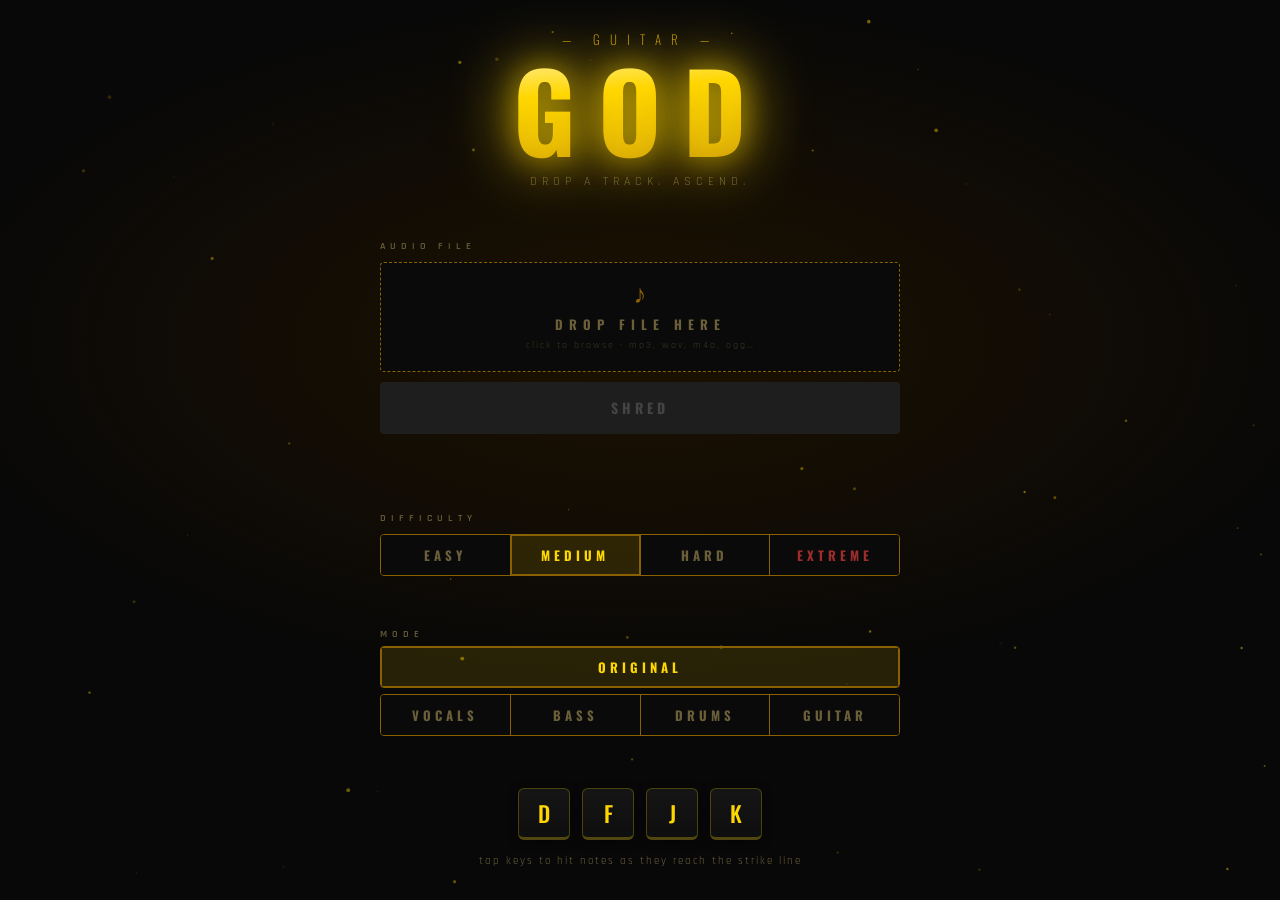
<file: index.html>
<!DOCTYPE html>
<html lang="en">
<head>
  <meta charset="UTF-8" />
  <meta name="viewport" content="width=device-width, initial-scale=1.0" />
  <title>Guitar God</title>
  <link rel="preconnect" href="https://fonts.googleapis.com" />
  <link rel="preconnect" href="https://fonts.gstatic.com" crossorigin />
  <link href="https://fonts.googleapis.com/css2?family=Rajdhani:wght@400;500;600;700&family=Oswald:wght@200;400;500;700&display=swap" rel="stylesheet" />
  <link rel="stylesheet" href="static/style.css" />

  <!-- Google Analytics 4 -->
  <script async src="https://www.googletagmanager.com/gtag/js?id=G-4F6S9PQG85"></script>
  <script>
    window.dataLayer = window.dataLayer || [];
    function gtag(){dataLayer.push(arguments);}
    gtag('js', new Date());
    gtag('config', 'G-4F6S9PQG85');
  </script>
</head>
<body>

  <!-- START -->
  <div id="screen-start" class="screen active">
    <canvas id="bg-canvas"></canvas>
    <div class="start-content">
      <div class="start-logo">
        <div class="logo-eyebrow">— GUITAR —</div>
        <div class="logo-main">GOD</div>
        <div class="logo-sub">drop a track. ascend.</div>
      </div>

      <div class="start-input-wrap">
        <div class="input-label">AUDIO FILE</div>
        <div class="drop-zone" id="drop-zone">
          <input type="file" id="file-input" accept="audio/*,.mp3,.wav,.ogg,.m4a,.flac,.aac,.opus,.mp4" />
          <div class="drop-zone-inner">
            <div class="drop-zone-icon">♪</div>
            <div class="drop-zone-text" id="drop-zone-text">DROP FILE HERE</div>
            <div class="drop-zone-sub">click to browse · mp3, wav, m4a, ogg…</div>
          </div>
        </div>
        <button id="shred-btn" disabled>SHRED</button>
        <div id="status-msg"></div>
        <div id="progress-container" style="display: none;">
          <div id="progress-label">Processing audio...</div>
          <div id="progress-bar">
            <div id="progress-fill"></div>
          </div>
          <div id="progress-percent">0%</div>
        </div>
      </div>

      <div class="diff-wrap">
        <div class="input-label">DIFFICULTY</div>
        <div class="diff-row">
          <button class="diff-btn" data-diff="easy">EASY</button>
          <button class="diff-btn diff-btn-active" data-diff="medium">MEDIUM</button>
          <button class="diff-btn" data-diff="hard">HARD</button>
          <button class="diff-btn diff-btn-extreme" data-diff="extreme">EXTREME</button>
        </div>
      </div>

      <div class="mode-wrap">
        <div class="input-label">MODE</div>
        <div class="mode-original-row">
          <button class="mode-btn mode-btn-active" data-mode="original">ORIGINAL</button>
        </div>
        <div class="mode-stems-row">
          <button class="mode-btn" data-mode="vocals">VOCALS</button>
          <button class="mode-btn" data-mode="bass">BASS</button>
          <button class="mode-btn" data-mode="drums">DRUMS</button>
          <button class="mode-btn" data-mode="guitar">GUITAR</button>
        </div>
      </div>

      <div class="start-controls">
        <div class="controls-keys">
          <div class="ctrl-key" data-i="0">D</div>
          <div class="ctrl-key" data-i="1">F</div>
          <div class="ctrl-key" data-i="2">J</div>
          <div class="ctrl-key" data-i="3">K</div>
        </div>
        <div class="controls-hint">tap keys to hit notes as they reach the strike line</div>
      </div>
    </div>
  </div>

  <!-- GAME -->
  <div id="screen-game" class="screen">
    <div id="hud">
      <div class="hud-stat">
        <div class="hud-label">SCORE</div>
        <div class="hud-score-row">
          <div class="hud-val" id="score-val">0000000</div>
          <div class="hud-mult" id="mult-val">×1</div>
        </div>
      </div>
      <div class="hud-center">
        <div id="song-title-hud"></div>
      </div>
      <div class="hud-stat hud-stat-right">
        <div class="hud-label">FAITH</div>
        <div class="health-bar">
          <div id="health-fill"></div>
        </div>
      </div>
    </div>

    <div id="game-layout">
      <div id="side-panel">
        <div id="now-playing">
          <div id="np-title"></div>
          <div id="np-artist"></div>
        </div>
        <div id="combo-block">
          <div id="combo-val">×0</div>
          <div class="hud-label">COMBO</div>
        </div>
      </div>

      <div id="highway-col">
        <canvas id="highway"></canvas>
        <div id="strike-keys">
          <div class="skey" id="skey-d">D</div>
          <div class="skey" id="skey-f">F</div>
          <div class="skey" id="skey-j">J</div>
          <div class="skey" id="skey-k">K</div>
        </div>
      </div>
    </div>

    <div id="judgment"></div>
    <div id="miss-vignette"></div>
  </div>

  <!-- RESULT -->
  <div id="screen-result" class="screen">
    <div class="result-content">
      <div id="result-headline">ASCENDED</div>
      <div id="result-song"></div>
      <div class="result-row">
        <div class="result-stat">
          <div class="rs-val" id="r-score">0000000</div>
          <div class="rs-label">SCORE</div>
        </div>
        <div class="rs-divider"></div>
        <div class="result-stat">
          <div class="rs-val" id="r-combo">×0</div>
          <div class="rs-label">MAX COMBO</div>
        </div>
        <div class="rs-divider"></div>
        <div class="result-stat">
          <div class="rs-val" id="r-acc">0%</div>
          <div class="rs-label">ACCURACY</div>
        </div>
      </div>
      <div class="result-pills">
        <span class="rpill rpill-p" id="r-perfect">0 PERFECT</span>
        <span class="rpill rpill-g" id="r-good">0 GOOD</span>
        <span class="rpill rpill-m" id="r-miss">0 MISS</span>
      </div>
      <div class="result-btns">
        <button id="play-again-btn">PLAY AGAIN</button>
        <button id="new-song-btn">NEW SONG</button>
      </div>
    </div>
  </div>

  <!-- COUNTDOWN -->
  <div id="countdown-overlay">
    <div id="countdown-num"></div>
  </div>

  <script src="static/game.js"></script>
</body>
</html>
</file>
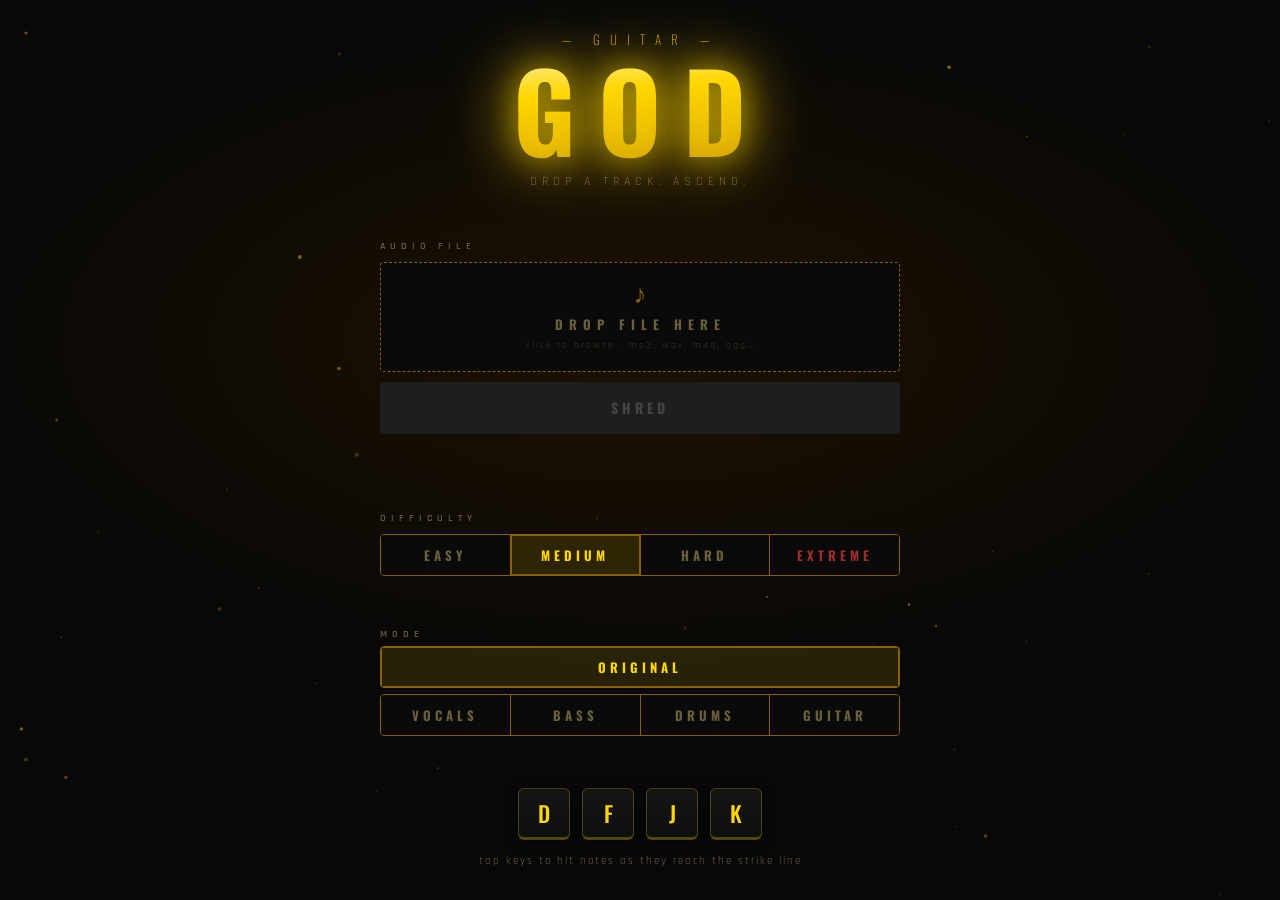
<file: static/index.html>
<!DOCTYPE html>
<html lang="en">
<head>
  <meta charset="UTF-8" />
  <meta name="viewport" content="width=device-width, initial-scale=1.0" />
  <title>Guitar God</title>
  <link rel="preconnect" href="https://fonts.googleapis.com" />
  <link rel="preconnect" href="https://fonts.gstatic.com" crossorigin />
  <link href="https://fonts.googleapis.com/css2?family=Rajdhani:wght@400;500;600;700&family=Oswald:wght@200;400;500;700&display=swap" rel="stylesheet" />
  <link rel="stylesheet" href="/static/style.css" />

  <!-- Google Analytics 4 -->
  <script async src="https://www.googletagmanager.com/gtag/js?id=G-4F6S9PQG85"></script>
  <script>
    window.dataLayer = window.dataLayer || [];
    function gtag(){dataLayer.push(arguments);}
    gtag('js', new Date());
    gtag('config', 'G-4F6S9PQG85');
  </script>
</head>
<body>

  <!-- START -->
  <div id="screen-start" class="screen active">
    <canvas id="bg-canvas"></canvas>
    <div class="start-content">
      <div class="start-logo">
        <div class="logo-eyebrow">— GUITAR —</div>
        <div class="logo-main">GOD</div>
        <div class="logo-sub">drop a track. ascend.</div>
      </div>

      <div class="start-input-wrap">
        <div class="input-label">AUDIO FILE</div>
        <div class="drop-zone" id="drop-zone">
          <input type="file" id="file-input" accept="audio/*,.mp3,.wav,.ogg,.m4a,.flac,.aac,.opus,.mp4" />
          <div class="drop-zone-inner">
            <div class="drop-zone-icon">♪</div>
            <div class="drop-zone-text" id="drop-zone-text">DROP FILE HERE</div>
            <div class="drop-zone-sub">click to browse · mp3, wav, m4a, ogg…</div>
          </div>
        </div>
        <button id="shred-btn" disabled>SHRED</button>
        <div id="status-msg"></div>
      </div>

      <div class="diff-wrap">
        <div class="input-label">DIFFICULTY</div>
        <div class="diff-row">
          <button class="diff-btn" data-diff="easy">EASY</button>
          <button class="diff-btn diff-btn-active" data-diff="medium">MEDIUM</button>
          <button class="diff-btn" data-diff="hard">HARD</button>
          <button class="diff-btn diff-btn-extreme" data-diff="extreme">EXTREME</button>
        </div>
      </div>

      <div class="mode-wrap">
        <div class="input-label">MODE</div>
        <div class="mode-original-row">
          <button class="mode-btn mode-btn-active" data-mode="original">ORIGINAL</button>
        </div>
        <div class="mode-stems-row">
          <button class="mode-btn" data-mode="vocals">VOCALS</button>
          <button class="mode-btn" data-mode="bass">BASS</button>
          <button class="mode-btn" data-mode="drums">DRUMS</button>
          <button class="mode-btn" data-mode="guitar">GUITAR</button>
        </div>
      </div>

      <div class="start-controls">
        <div class="controls-keys">
          <div class="ctrl-key" data-i="0">D</div>
          <div class="ctrl-key" data-i="1">F</div>
          <div class="ctrl-key" data-i="2">J</div>
          <div class="ctrl-key" data-i="3">K</div>
        </div>
        <div class="controls-hint">tap keys to hit notes as they reach the strike line</div>
      </div>
    </div>
  </div>

  <!-- GAME -->
  <div id="screen-game" class="screen">
    <div id="hud">
      <div class="hud-stat">
        <div class="hud-label">SCORE</div>
        <div class="hud-score-row">
          <div class="hud-val" id="score-val">0000000</div>
          <div class="hud-mult" id="mult-val">×1</div>
        </div>
      </div>
      <div class="hud-center">
        <div id="song-title-hud"></div>
      </div>
      <div class="hud-stat hud-stat-right">
        <div class="hud-label">FAITH</div>
        <div class="health-bar">
          <div id="health-fill"></div>
        </div>
      </div>
    </div>

    <div id="game-layout">
      <div id="side-panel">
        <div id="now-playing">
          <div id="np-title"></div>
          <div id="np-artist"></div>
        </div>
        <div id="combo-block">
          <div id="combo-val">×0</div>
          <div class="hud-label">COMBO</div>
        </div>
      </div>

      <div id="highway-col">
        <canvas id="highway"></canvas>
        <div id="strike-keys">
          <div class="skey" id="skey-d">D</div>
          <div class="skey" id="skey-f">F</div>
          <div class="skey" id="skey-j">J</div>
          <div class="skey" id="skey-k">K</div>
        </div>
      </div>
    </div>

    <div id="judgment"></div>
    <div id="miss-vignette"></div>
  </div>

  <!-- RESULT -->
  <div id="screen-result" class="screen">
    <div class="result-content">
      <div id="result-headline">ASCENDED</div>
      <div id="result-song"></div>
      <div class="result-row">
        <div class="result-stat">
          <div class="rs-val" id="r-score">0000000</div>
          <div class="rs-label">SCORE</div>
        </div>
        <div class="rs-divider"></div>
        <div class="result-stat">
          <div class="rs-val" id="r-combo">×0</div>
          <div class="rs-label">MAX COMBO</div>
        </div>
        <div class="rs-divider"></div>
        <div class="result-stat">
          <div class="rs-val" id="r-acc">0%</div>
          <div class="rs-label">ACCURACY</div>
        </div>
      </div>
      <div class="result-pills">
        <span class="rpill rpill-p" id="r-perfect">0 PERFECT</span>
        <span class="rpill rpill-g" id="r-good">0 GOOD</span>
        <span class="rpill rpill-m" id="r-miss">0 MISS</span>
      </div>
      <div class="result-btns">
        <button id="play-again-btn">PLAY AGAIN</button>
        <button id="new-song-btn">NEW SONG</button>
      </div>
    </div>
  </div>

  <!-- COUNTDOWN -->
  <div id="countdown-overlay">
    <div id="countdown-num"></div>
  </div>

  <script src="/static/game.js"></script>
</body>
</html>
</file>
<file: static/style.css>
/* reset */
*, *::before, *::after { box-sizing: border-box; margin: 0; padding: 0; }
html, body {
  width: 100%; height: 100%;
  overflow: hidden;
  background: #080808;
  color: #f0e6c0;
  font-family: 'Rajdhani', sans-serif;
  -webkit-font-smoothing: antialiased;
}

/* ─── tokens ─────────────────────────────────────────────────────── */
:root {
  --gold:      #FFD700;
  --gold-mid:  #D4A800;
  --gold-dark: #8B6000;
  --gold-a20:  rgba(255,215,0,.20);
  --gold-a10:  rgba(255,215,0,.10);
  --gold-a05:  rgba(255,215,0,.05);
  --bg:        #080808;
  --bg1:       #0e0e0e;
  --bg2:       #141414;
  --text:      #f0e6c0;
  --text-dim:  #6b5f3a;
  --glow-sm:   0 0 8px rgba(255,215,0,.5);
  --glow-md:   0 0 16px rgba(255,215,0,.4), 0 0 40px rgba(255,215,0,.15);
  --glow-lg:   0 0 30px rgba(255,215,0,.55), 0 0 80px rgba(255,215,0,.2);
}

/* ─── screens ────────────────────────────────────────────────────── */
.screen { display: none; position: absolute; inset: 0; flex-direction: column; }
.screen.active { display: flex; }

/* ═══════════════════════════════════════════════════════════════════
   START SCREEN
═══════════════════════════════════════════════════════════════════ */
#screen-start {
  align-items: center;
  justify-content: center;
  background:
    radial-gradient(ellipse 80% 55% at 50% 38%, rgba(30,18,0,.95) 0%, var(--bg) 70%);
}

#bg-canvas {
  position: absolute;
  inset: 0;
  pointer-events: none;
}

.start-content {
  position: relative;
  display: flex;
  flex-direction: column;
  align-items: center;
  gap: 52px;
}

/* logo */
.start-logo {
  display: flex;
  flex-direction: column;
  align-items: center;
  gap: 0;
  line-height: 1;
}
.logo-eyebrow {
  font-family: 'Oswald', sans-serif;
  font-weight: 200;
  font-size: 13px;
  letter-spacing: 10px;
  color: var(--gold-mid);
  margin-bottom: 8px;
}
.logo-main {
  font-family: 'Oswald', sans-serif;
  font-weight: 700;
  font-size: 108px;
  letter-spacing: 22px;
  color: var(--gold);
  text-shadow: var(--glow-lg);
  /* subtle inner structure */
  background: linear-gradient(175deg, #fff7cc 0%, #FFD700 35%, #C8960C 100%);
  -webkit-background-clip: text;
  -webkit-text-fill-color: transparent;
  background-clip: text;
  filter: drop-shadow(0 0 30px rgba(255,215,0,.6));
}
.logo-sub {
  font-size: 12px;
  letter-spacing: 5px;
  color: var(--text-dim);
  margin-top: 14px;
  text-transform: uppercase;
}

/* input area */
.start-input-wrap {
  width: 520px;
  display: flex;
  flex-direction: column;
  gap: 10px;
}
.input-label {
  font-size: 10px;
  letter-spacing: 5px;
  color: var(--text-dim);
  font-weight: 600;
}
.drop-zone {
  position: relative;
  height: 110px;
  border: 1px dashed var(--gold-dark);
  border-radius: 4px;
  background: #0a0a0a;
  cursor: pointer;
  display: flex;
  align-items: center;
  justify-content: center;
  transition: border-color .18s, box-shadow .18s, background .18s;
}
.drop-zone:hover,
.drop-zone.drag-over {
  border-color: var(--gold-mid);
  background: rgba(255,215,0,.04);
  box-shadow: 0 0 0 1px var(--gold-dark), var(--glow-sm);
}
.drop-zone.has-file {
  border-style: solid;
  border-color: var(--gold-dark);
  background: rgba(255,215,0,.03);
}
.drop-zone input[type="file"] {
  display: none;
}
.drop-zone-inner {
  display: flex;
  flex-direction: column;
  align-items: center;
  gap: 5px;
  pointer-events: none;
}
.drop-zone-icon {
  font-size: 26px;
  color: var(--gold-dark);
  line-height: 1;
  transition: color .18s;
}
.drop-zone.has-file .drop-zone-icon { color: var(--gold); }
.drop-zone-text {
  font-family: 'Oswald', sans-serif;
  font-size: 13px;
  font-weight: 700;
  letter-spacing: 6px;
  color: var(--text-dim);
  transition: color .18s;
  max-width: 460px;
  overflow: hidden;
  text-overflow: ellipsis;
  white-space: nowrap;
}
.drop-zone.has-file .drop-zone-text { color: var(--gold); letter-spacing: 2px; font-size: 12px; }
.drop-zone-sub {
  font-size: 10px;
  letter-spacing: 2px;
  color: rgba(107,95,58,.5);
}
.drop-zone.has-file .drop-zone-sub { display: none; }
#shred-btn {
  height: 52px;
  width: 100%;
  background: var(--gold);
  border: none;
  color: #000;
  font-family: 'Oswald', sans-serif;
  font-size: 14px;
  font-weight: 700;
  letter-spacing: 4px;
  cursor: pointer;
  transition: background .15s;
  border-radius: 4px;
}
#shred-btn:hover  { background: #ffe14d; }
#shred-btn:active { background: var(--gold-mid); }
#shred-btn:disabled { background: #1e1e1e; color: #444; cursor: not-allowed; }
#status-msg {
  font-size: 11px;
  letter-spacing: 3px;
  color: var(--gold-dark);
  min-height: 16px;
  text-transform: uppercase;
}

/* difficulty selector */
.diff-wrap {
  width: 520px;
  display: flex;
  flex-direction: column;
  gap: 10px;
}
.diff-row {
  display: flex;
  gap: 0;
  height: 42px;
  border: 1px solid var(--gold-dark);
  border-radius: 4px;
  overflow: hidden;
}
.diff-btn {
  flex: 1;
  background: #0a0a0a;
  border: none;
  border-right: 1px solid var(--gold-dark);
  color: var(--text-dim);
  font-family: 'Oswald', sans-serif;
  font-size: 13px;
  font-weight: 700;
  letter-spacing: 4px;
  cursor: pointer;
  transition: background .15s, color .15s;
}
.diff-btn:last-child { border-right: none; }
.diff-btn:hover { background: rgba(255,215,0,.07); color: var(--gold); }
.diff-btn-active {
  background: rgba(255,215,0,.12);
  color: var(--gold);
  box-shadow: inset 0 0 0 1px var(--gold-dark);
}
.diff-btn-extreme { color: rgba(220,60,60,.70); }
.diff-btn-extreme:hover { background: rgba(220,60,60,.08); color: #e05050; }
.diff-btn-extreme.diff-btn-active {
  background: rgba(220,60,60,.12);
  color: #e05050;
  box-shadow: inset 0 0 0 1px rgba(180,40,40,.5);
}

/* mode selector */
.mode-wrap {
  width: 520px;
  display: flex;
  flex-direction: column;
  gap: 6px;
}
.mode-original-row {
  display: flex;
  height: 42px;
  border: 1px solid var(--gold-dark);
  border-radius: 4px;
  overflow: hidden;
}
.mode-stems-row {
  display: flex;
  height: 42px;
  border: 1px solid var(--gold-dark);
  border-radius: 4px;
  overflow: hidden;
}
.mode-btn {
  flex: 1;
  background: #0a0a0a;
  border: none;
  border-right: 1px solid var(--gold-dark);
  color: var(--text-dim);
  font-family: 'Oswald', sans-serif;
  font-size: 13px;
  font-weight: 700;
  letter-spacing: 4px;
  cursor: pointer;
  transition: background .15s, color .15s;
  width: 100%;
}
.mode-btn:last-child { border-right: none; }
.mode-btn:hover { background: rgba(255,215,0,.07); color: var(--gold); }
.mode-btn-active {
  background: rgba(255,215,0,.12);
  color: var(--gold);
  box-shadow: inset 0 0 0 1px var(--gold-dark);
}

/* key hints */
.start-controls {
  display: flex;
  flex-direction: column;
  align-items: center;
  gap: 14px;
}
.controls-keys {
  display: flex;
  gap: 12px;
}
.ctrl-key {
  width: 52px;
  height: 52px;
  border: 1px solid rgba(255,215,0,.25);
  border-bottom: 3px solid rgba(255,215,0,.25);
  border-radius: 6px;
  background: linear-gradient(180deg, #151515 0%, #0e0e0e 100%);
  display: flex;
  align-items: center;
  justify-content: center;
  font-family: 'Oswald', sans-serif;
  font-size: 22px;
  font-weight: 500;
  color: var(--gold);
  box-shadow: 0 2px 8px rgba(0,0,0,.6);
}
.controls-hint {
  font-size: 11px;
  letter-spacing: 2px;
  color: var(--text-dim);
}

/* ═══════════════════════════════════════════════════════════════════
   GAME SCREEN
═══════════════════════════════════════════════════════════════════ */
#screen-game {
  background: var(--bg);
}

/* HUD */
#hud {
  height: 64px;
  flex-shrink: 0;
  display: flex;
  align-items: center;
  justify-content: space-between;
  padding: 0 28px;
  background: rgba(0,0,0,.85);
  border-bottom: 1px solid rgba(255,215,0,.1);
}
.hud-label {
  font-size: 10px;
  letter-spacing: 4px;
  color: var(--text-dim);
  font-weight: 600;
  display: block;
}
.hud-val {
  font-family: 'Oswald', sans-serif;
  font-size: 32px;
  color: var(--gold);
  letter-spacing: 2px;
  text-shadow: var(--glow-sm);
  line-height: 1;
}
.hud-score-row {
  display: flex;
  align-items: baseline;
  gap: 10px;
}
.hud-mult {
  font-family: 'Oswald', sans-serif;
  font-size: 18px;
  font-weight: 500;
  letter-spacing: 1px;
  color: rgba(255,215,0,.45);
  transition: color .15s, text-shadow .15s;
}
.hud-mult.maxed {
  color: var(--gold);
  text-shadow: var(--glow-md);
}
.hud-stat { display: flex; flex-direction: column; gap: 2px; min-width: 150px; }
.hud-stat-right { align-items: flex-end; }
.hud-center {
  flex: 1;
  display: flex;
  justify-content: center;
}
#song-title-hud {
  font-family: 'Oswald', sans-serif;
  font-size: 14px;
  font-weight: 400;
  letter-spacing: 2px;
  color: rgba(240,230,192,.55);
  max-width: 360px;
  white-space: nowrap;
  overflow: hidden;
  text-overflow: ellipsis;
}
.health-bar {
  width: 148px;
  height: 6px;
  background: #1a1a1a;
  border-radius: 3px;
  border: 1px solid rgba(255,215,0,.15);
  overflow: hidden;
  margin-top: 4px;
}
#health-fill {
  height: 100%;
  width: 75%;
  background: linear-gradient(90deg, var(--gold-dark), var(--gold));
  border-radius: 3px;
  transition: width .08s linear, background .3s;
  box-shadow: 0 0 6px rgba(255,215,0,.35);
}

/* game layout */
#game-layout {
  flex: 1;
  display: flex;
  overflow: hidden;
}

/* side panel */
#side-panel {
  width: 280px;
  flex-shrink: 0;
  display: flex;
  flex-direction: column;
  padding: 24px 20px;
  gap: 18px;
  border-right: 1px solid rgba(255,215,0,.07);
  background: rgba(0,0,0,.3);
}
#now-playing { display: flex; flex-direction: column; gap: 3px; }
#np-title {
  font-family: 'Oswald', sans-serif;
  font-size: 13px;
  font-weight: 400;
  color: var(--text);
  letter-spacing: .5px;
  line-height: 1.4;
  display: -webkit-box;
  -webkit-line-clamp: 2;
  -webkit-box-orient: vertical;
  overflow: hidden;
}
#np-artist { font-size: 11px; letter-spacing: 2px; color: var(--text-dim); }
#combo-block {
  margin-top: auto;
  display: flex;
  flex-direction: column;
  gap: 3px;
}
#combo-val {
  font-family: 'Oswald', sans-serif;
  font-size: 58px;
  font-weight: 700;
  color: var(--gold);
  line-height: 1;
  text-shadow: var(--glow-md);
  letter-spacing: -1px;
  transition: transform .06s ease-out;
}
#combo-val.bump { transform: scale(1.14); }

/* highway column */
#highway-col {
  flex: 1;
  display: flex;
  flex-direction: column;
  align-items: center;
  justify-content: flex-start;
  overflow: hidden;
  background: var(--bg);
}
#highway { display: block; flex-shrink: 0; }

/* strike keys */
#strike-keys {
  display: flex;
}
.skey {
  flex: 1;
  height: 46px;
  display: flex;
  align-items: center;
  justify-content: center;
  font-family: 'Oswald', sans-serif;
  font-size: 17px;
  letter-spacing: 2px;
  color: rgba(255,215,0,.28);
  border-top: 1px solid rgba(255,215,0,.1);
  transition: color .05s, background .05s, text-shadow .05s;
  background: rgba(0,0,0,.4);
}
.skey.lit {
  color: var(--gold);
  background: rgba(255,215,0,.07);
  text-shadow: var(--glow-sm);
}
#skey-f, #skey-k { color: rgba(255,149,0,.28); }
#skey-f.lit, #skey-k.lit {
  color: #FF9500;
  background: rgba(255,149,0,.07);
  text-shadow: 0 0 8px rgba(255,149,0,.5);
}

/* judgment */
#judgment {
  position: fixed;
  left: 50%;
  top: 46%;
  transform: translate(-50%, -50%) scale(.9);
  font-family: 'Oswald', sans-serif;
  font-size: 28px;
  font-weight: 700;
  letter-spacing: 8px;
  color: var(--gold);
  text-shadow: var(--glow-md);
  pointer-events: none;
  opacity: 0;
  transition: opacity .22s ease-out, transform .22s ease-out;
  z-index: 50;
  white-space: nowrap;
}
#judgment.show {
  opacity: 1;
  transform: translate(-50%, -50%) scale(1);
  transition: none;
}

/* miss vignette */
#miss-vignette {
  position: fixed;
  inset: 0;
  pointer-events: none;
  z-index: 49;
  border-radius: 0;
  box-shadow: inset 0 0 0 transparent;
  transition: box-shadow .08s;
}
#miss-vignette.flash {
  box-shadow: inset 0 0 80px rgba(200,0,0,.35);
}

/* ═══════════════════════════════════════════════════════════════════
   RESULT SCREEN
═══════════════════════════════════════════════════════════════════ */
#screen-result {
  align-items: center;
  justify-content: center;
  background:
    radial-gradient(ellipse 80% 55% at 50% 38%, rgba(30,18,0,.95) 0%, var(--bg) 70%);
}
.result-content {
  display: flex;
  flex-direction: column;
  align-items: center;
  gap: 32px;
}
#result-headline {
  font-family: 'Oswald', sans-serif;
  font-size: 72px;
  font-weight: 700;
  letter-spacing: 14px;
  background: linear-gradient(175deg, #fff7cc 0%, #FFD700 40%, #C8960C 100%);
  -webkit-background-clip: text;
  -webkit-text-fill-color: transparent;
  background-clip: text;
  filter: drop-shadow(0 0 30px rgba(255,215,0,.5));
}
#result-song {
  font-size: 13px;
  letter-spacing: 3px;
  color: var(--text-dim);
  margin-top: -18px;
  max-width: 480px;
  text-align: center;
  overflow: hidden;
  text-overflow: ellipsis;
  white-space: nowrap;
}
.result-row {
  display: flex;
  align-items: stretch;
  border: 1px solid rgba(255,215,0,.12);
  border-radius: 6px;
  overflow: hidden;
}
.result-stat {
  display: flex;
  flex-direction: column;
  align-items: center;
  gap: 6px;
  padding: 28px 52px;
  background: rgba(255,215,0,.02);
}
.rs-val {
  font-family: 'Oswald', sans-serif;
  font-size: 44px;
  font-weight: 700;
  color: var(--gold);
  text-shadow: var(--glow-sm);
  letter-spacing: 1px;
}
.rs-label {
  font-size: 10px;
  letter-spacing: 4px;
  color: var(--text-dim);
  font-weight: 600;
}
.rs-divider { width: 1px; background: rgba(255,215,0,.1); }
.result-pills {
  display: flex;
  gap: 10px;
}
.rpill {
  padding: 5px 16px;
  border-radius: 20px;
  font-size: 12px;
  letter-spacing: 2px;
  border: 1px solid;
}
.rpill-p { border-color: rgba(255,215,0,.3);  color: var(--gold-mid); }
.rpill-g { border-color: rgba(255,165,0,.25); color: #c8840a; }
.rpill-m { border-color: rgba(180,60,60,.3);  color: #a04040; }
.result-btns {
  display: flex;
  gap: 14px;
  margin-top: 8px;
}
.result-btns button {
  background: transparent;
  border: 1px solid rgba(255,215,0,.3);
  color: var(--gold);
  font-family: 'Oswald', sans-serif;
  font-size: 14px;
  font-weight: 700;
  letter-spacing: 5px;
  padding: 14px 40px;
  border-radius: 3px;
  cursor: pointer;
  transition: border-color .18s, background .18s, box-shadow .18s;
}
.result-btns button:hover {
  border-color: var(--gold);
  background: rgba(255,215,0,.06);
  box-shadow: var(--glow-sm);
}
#new-song-btn {
  border-color: rgba(255,215,0,.15) !important;
  color: var(--text-dim) !important;
}
#new-song-btn:hover {
  border-color: rgba(255,215,0,.4) !important;
  color: var(--gold) !important;
}

/* countdown */
#countdown-overlay {
  display: none;
  position: fixed;
  inset: 0;
  align-items: center;
  justify-content: center;
  pointer-events: none;
  z-index: 300;
  background: rgba(0,0,0,.45);
}
#countdown-num {
  font-family: 'Oswald', sans-serif;
  font-size: 160px;
  font-weight: 700;
  color: var(--gold);
  filter: drop-shadow(0 0 40px rgba(255,215,0,.7));
  opacity: 0;
}
@keyframes cd-pop {
  0%   { opacity: 0;   transform: scale(1.8); }
  18%  { opacity: 1;   transform: scale(1);   }
  72%  { opacity: 1;   transform: scale(1);   }
  100% { opacity: 0;   transform: scale(.65); }
}
#countdown-num.pop {
  animation: cd-pop .85s ease-out forwards;
}

/* ─── Progress Bar ────────────────────────────────────────────────────── */
#progress-container {
  margin: 20px auto;
  width: 100%;
  max-width: 400px;
  text-align: center;
  display: flex;
  flex-direction: column;
  align-items: center;
}

#progress-label {
  font-size: 14px;
  color: var(--text-dim);
  margin-bottom: 8px;
  font-weight: 500;
}

#progress-bar {
  width: 100%;
  height: 8px;
  background: var(--bg2);
  border-radius: 4px;
  overflow: hidden;
  border: 1px solid var(--gold-a20);
}

#progress-fill {
  height: 100%;
  background: linear-gradient(90deg, var(--gold-dark), var(--gold));
  width: 0%;
  transition: width 0.3s ease;
  box-shadow: var(--glow-sm);
}

#progress-percent {
  font-size: 12px;
  color: var(--gold);
  margin-top: 6px;
  font-weight: 600;
}
</file>
